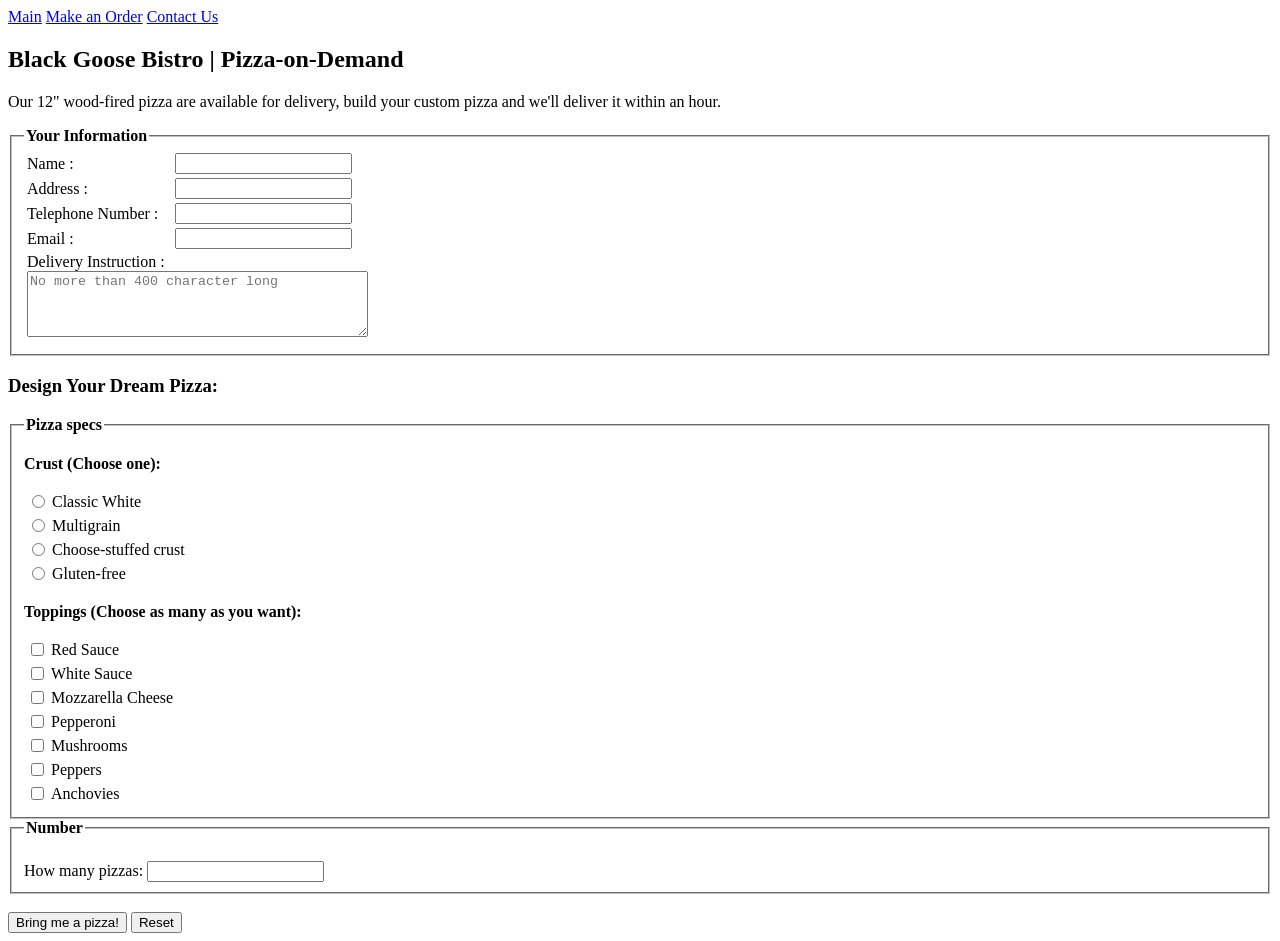
<file: Day2/index.html>
<!DOCTYPE html>
<html lang="en">
<head>
    <meta charset="UTF-8">
    <meta name="viewport" content="width=device-width, initial-scale=1.0">
    <title>Black Goose Bistro | Pizza-on-Demand</title>
</head>
<body>
    <main>
        
        <a href="#">Main</a>
        <a href="#">Make an Order</a> 
        <a href="#">Contact Us</a>

        
        <h2>Black Goose Bistro | Pizza-on-Demand</h2>
        <p>Our 12" wood-fired pizza are available for delivery, build your custom pizza and we'll deliver it within an hour.</p>

        <form action="#" method="post">
            
        
            <fieldset>
                <legend><strong>Your Information</strong></legend>
                <table>
                    <tbody>
                        <tr>
                            <td><label for="Name">Name :</label></td>
                            <td><input type="text" name="Name" id="Name"></td>
                        </tr>
                        <tr>
                            <td><label for="Address">Address :</label></td>
                            <td><input type="text" name="Address" id="Address"></td>
                        </tr>
                        <tr>
                            <td><label for="phone">Telephone Number :</label></td>
                            <td><input type="tel" name="Telephone" id="phone"></td>
                        </tr>
                        <tr>
                            <td><label for="email">Email :</label></td>
                            <td><input type="email" name="Email" id="email"></td>
                        </tr>
                        <tr>
                            <td colspan="2">
                                <label for="instructions">Delivery Instruction :</label><br>
                                <textarea name="instructions" id="instructions" rows="4" cols="40" placeholder="No more than 400 character long"></textarea>
                            </td>
                        </tr>
                    </tbody>
                </table>
            </fieldset>

            <h3>Design Your Dream Pizza:</h3>

        
            <fieldset>
                <legend><strong>Pizza specs</strong></legend>
                <p><strong>Crust (Choose one):</strong></p>
                <table>
                    <tbody>
                        <tr>
                            <td><input type="radio" id="classic" name="crust" value="classic"></td>
                            <td><label for="classic">Classic White</label></td>
                        </tr>
                        <tr>
                            <td><input type="radio" id="multigrain" name="crust" value="multigrain"></td>
                            <td><label for="multigrain">Multigrain</label></td>
                        </tr>
                        <tr>
                            <td><input type="radio" id="stuffed" name="crust" value="stuffed"></td>
                            <td><label for="stuffed">Choose-stuffed crust</label></td>
                        </tr>
                        <tr>
                            <td><input type="radio" id="gluten-free" name="crust" value="gluten-free"></td>
                            <td><label for="gluten-free">Gluten-free</label></td>
                        </tr>
                    </tbody>
                </table>

                <p><strong>Toppings (Choose as many as you want):</strong></p>
                <table>
                    <tbody>
                        <tr>
                            <td><input type="checkbox" id="RedSauce" name="toppings" value="Red Sauce"></td>
                            <td><label for="RedSauce">Red Sauce</label></td>
                        </tr>
                        <tr>
                            <td><input type="checkbox" id="WhiteSauce" name="toppings" value="White Sauce"></td>
                            <td><label for="WhiteSauce">White Sauce</label></td>
                        </tr>
                        <tr>
                            <td><input type="checkbox" id="Mozzarella" name="toppings" value="Mozzarella Cheese"></td>
                            <td><label for="Mozzarella">Mozzarella Cheese</label></td>
                        </tr>
                        <tr>
                            <td><input type="checkbox" id="Pepperoni" name="toppings" value="Pepperoni"></td>
                            <td><label for="Pepperoni">Pepperoni</label></td>
                        </tr>
                        <tr>
                            <td><input type="checkbox" id="Mushrooms" name="toppings" value="Mushrooms"></td>
                            <td><label for="Mushrooms">Mushrooms</label></td>
                        </tr>
                        <tr>
                            <td><input type="checkbox" id="Peppers" name="toppings" value="Peppers"></td>
                            <td><label for="Peppers">Peppers</label></td>
                        </tr>
                        <tr>
                            <td><input type="checkbox" id="Anchovies" name="toppings" value="Anchovies"></td>
                            <td><label for="Anchovies">Anchovies</label></td>
                        </tr>
                    </tbody>
                </table>
            </fieldset>

            
            <fieldset>
                <legend><strong>Number</strong></legend>
                <br>
                <label for="count">How many pizzas:</label>
                <input type="number" name="count" id="count">
            </fieldset>

            <br>
            
            <button type="submit">Bring me a pizza!</button>
            <button type="reset">Reset</button>
                
                 </form>
    </main>
</body>
</html>
</file>
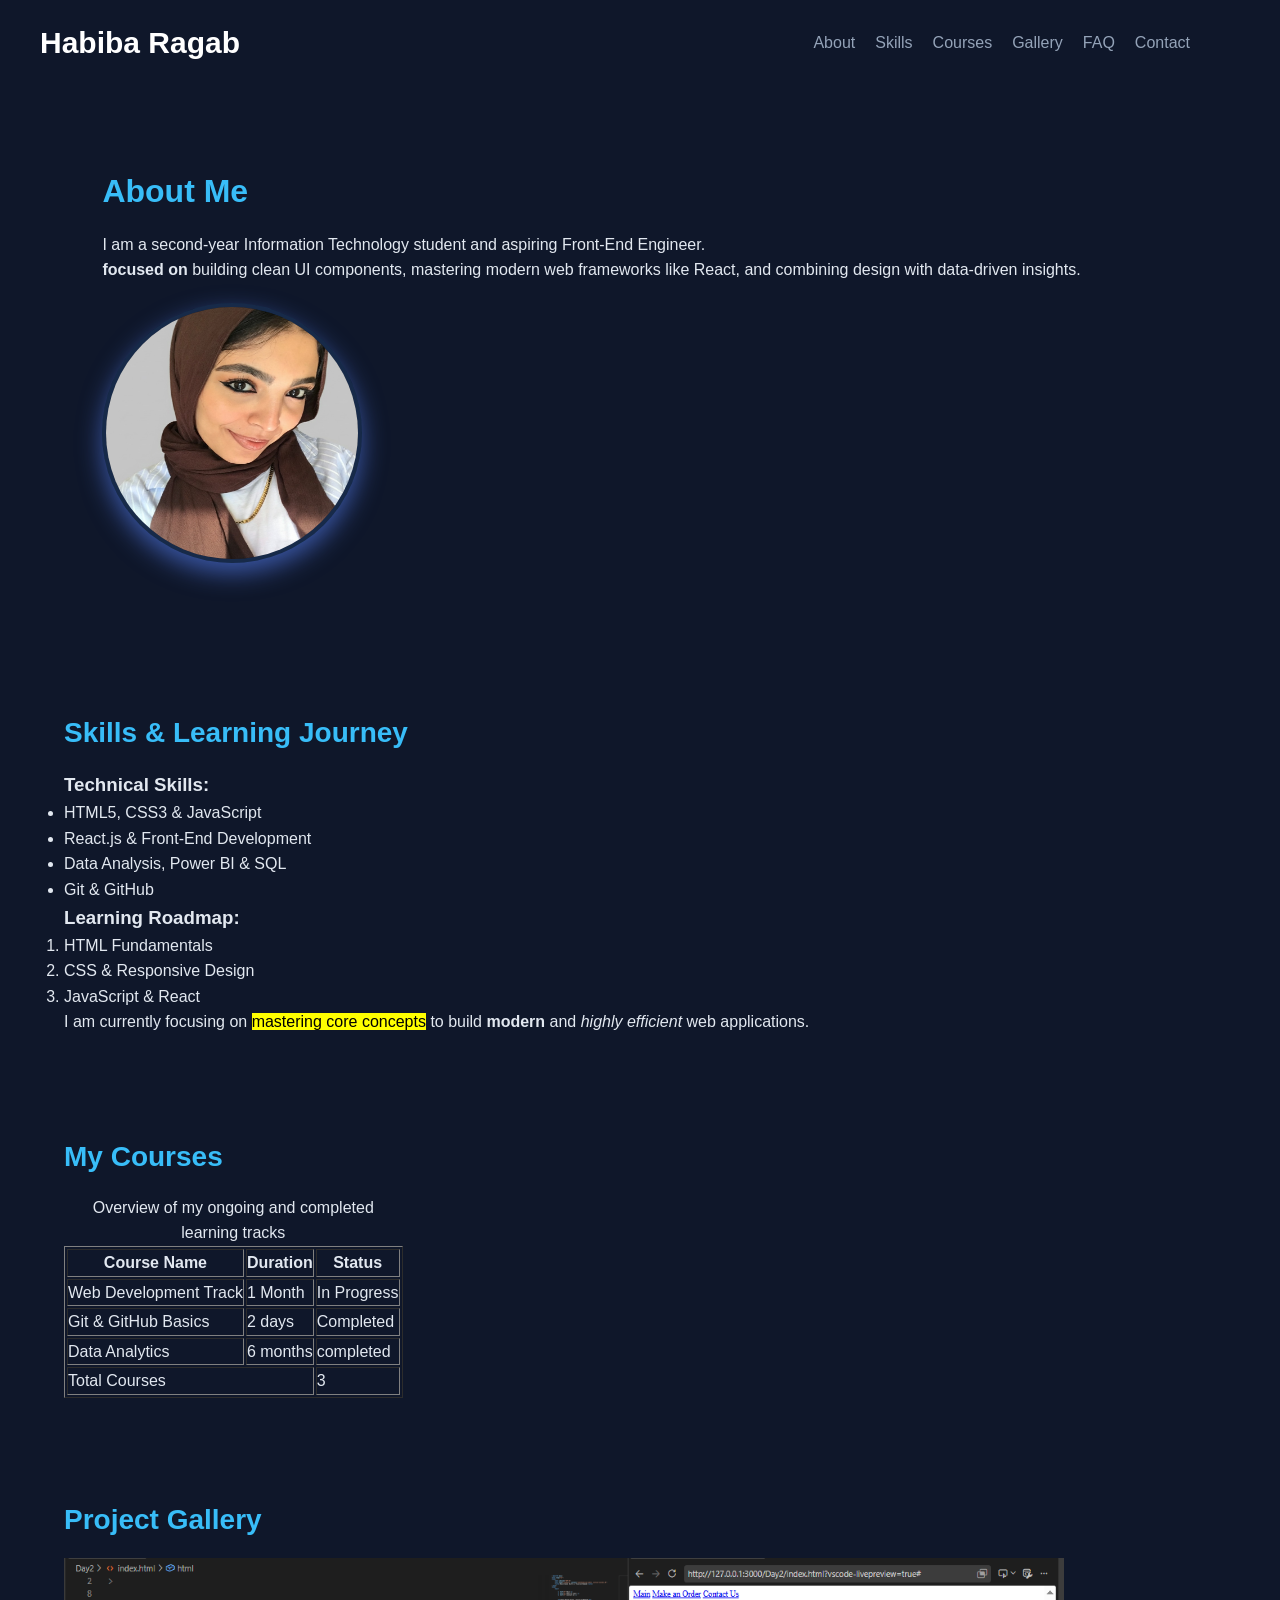
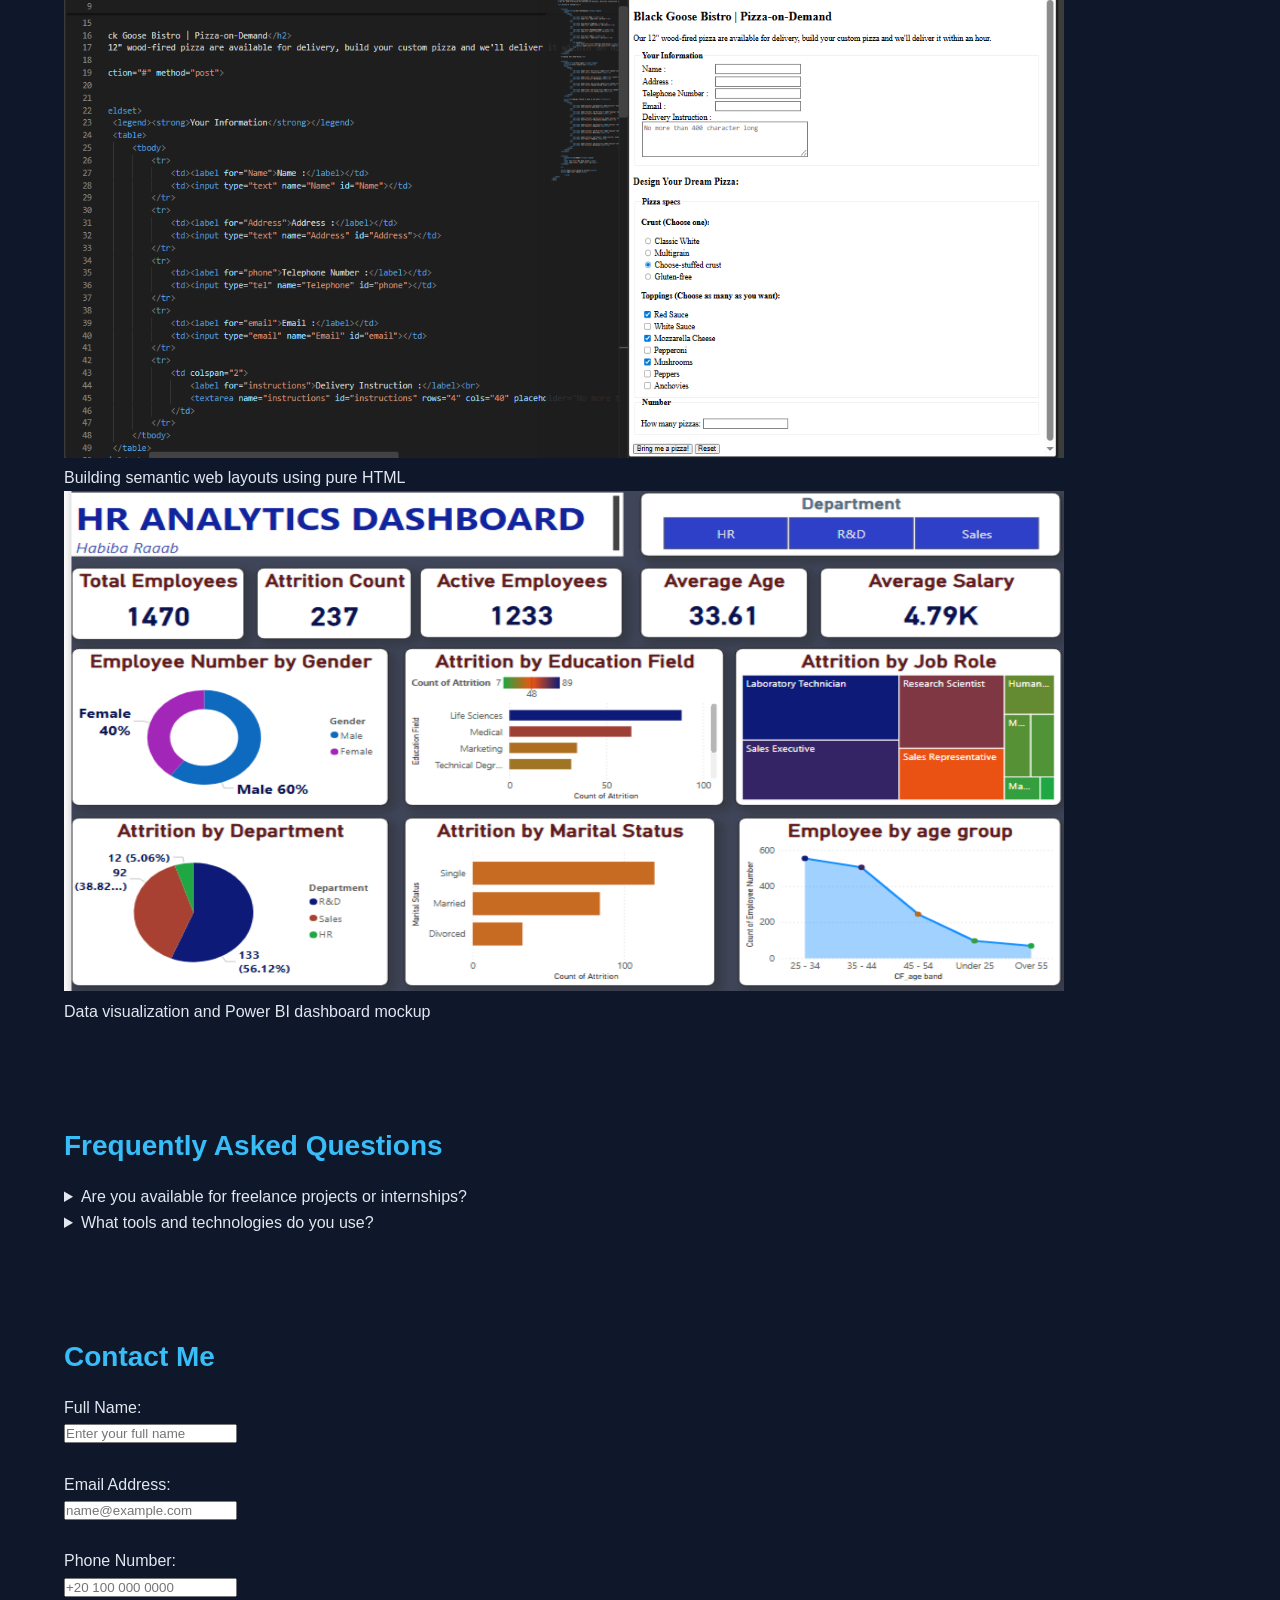
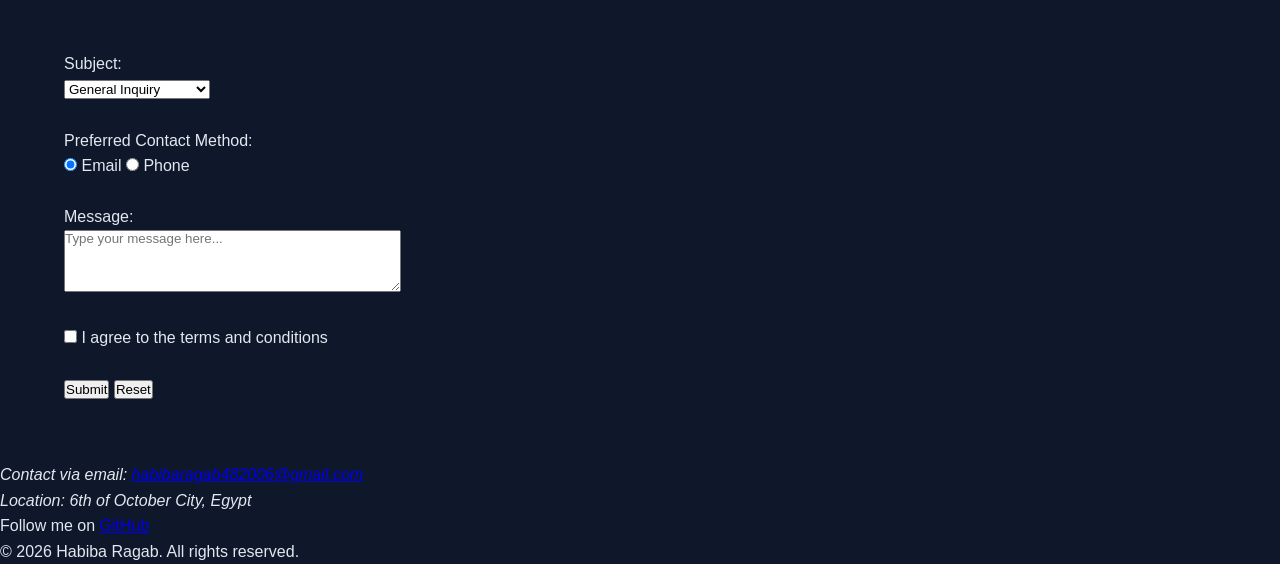
<file: Day3/index.html>
<!DOCTYPE html>
<html lang="en">
<head>
    <meta charset="UTF-8">
    <meta name="viewport" content="width=device-width, initial-scale=1.0">
    <meta name="description" content="Personal Portfolio">
    <title>Habiba Ragab - Portfolio</title>
     <link rel="stylesheet" href="../Day3/tasks/style.css">
</head>
<body>
    <header>
        
        <h1 class="logo">Habiba Ragab</h1>
        <nav class="navbar">
            <ul class="nav-links">
                <li><a href="#">About</a></li>
                <li><a href="#">Skills</a></li>
                <li><a href="#">Courses</a></li>
                <li><a href="#">Gallery</a></li>
                <li><a href="#">FAQ</a></li>
                <li><a href="#">Contact</a></li>
            </ul>
        </nav>
    </header>

    <!-- <hr> -->

    <main>
        <section id="about" class="about-section">
            <div class="about-content">
            <h2>About Me</h2>
            <p>I am a second-year Information Technology student and aspiring Front-End Engineer. <br> <strong>focused on</strong> building clean UI components, mastering modern web frameworks like React, and combining design with data-driven insights.</p>
             
            <div class="about-img">
                <img src="./images/myPhoto.png" alt="Habiba Ragab Profile Picture" width="150" height="150">
            </div>
            </div>
        </section>

        <!-- <hr> -->
        <section id="skills">
            <h2>Skills & Learning Journey</h2>
            
            <h3>Technical Skills:</h3>
            <ul>
                <li>HTML5, CSS3 & JavaScript</li>
                <li>React.js & Front-End Development</li>
                <li>Data Analysis, Power BI & SQL</li>
                <li>Git & GitHub</li>
            </ul>

            <h3>Learning Roadmap:</h3>
            <ol>
                <li>HTML Fundamentals</li>
                <li>CSS & Responsive Design</li>
                <li>JavaScript & React</li>
            </ol>

            <p>I am currently focusing on <mark>mastering core concepts</mark> to build <strong>modern</strong> and <em>highly efficient</em> web applications.</p>
        </section>

        <!-- <hr> -->
        <section id="courses">
            <h2>My Courses</h2>
            <table border="1">
                <caption>Overview of my ongoing and completed learning tracks</caption>
                <thead>
                    <tr>
                        <th>Course Name</th>
                        <th>Duration</th>
                        <th>Status</th>
                    </tr>
                </thead>
                <tbody>
                    <tr>
                        <td>Web Development Track</td>
                        <td>1 Month</td>
                        <td>In Progress</td>
                    </tr>
                    <tr>
                        <td>Git & GitHub Basics</td>
                        <td>2 days</td>
                        <td>Completed</td>
                    </tr>
                    <tr>
                        <td>Data Analytics</td>
                        <td>6 months</td>
                        <td>completed</td>
                    </tr>
                </tbody>
                <tfoot>
                    <tr>
                        <td colspan="2">Total Courses</td>
                        <td>3</td>
                    </tr>
                </tfoot>
            </table>
        </section>

        <!-- <hr> -->
        <section id="gallery">
            <h2>Project Gallery</h2>
            
            <figure>
                <img src="./images/Html-project.png" alt="HTML Web Page Project Screenshot" width="1000" height="500">
                <figcaption>Building semantic web layouts using pure HTML</figcaption>
            </figure>

            <figure>
                <img src="./images/mydash1.png" alt="Interactive Dashboard Project Screenshot" width="1000p" height="500">
                <figcaption>Data visualization and Power BI dashboard mockup</figcaption>
            </figure>
        </section>

        <!-- <hr> -->
        <section id="faq">
            <h2>Frequently Asked Questions</h2>
            
            <details>
                <summary>Are you available for freelance projects or internships?</summary>
                <p>Yes! I am open to freelance work in web development and data analytics.</p>
            </details>

            <details>
                <summary>What tools and technologies do you use?</summary>
                <p>I work with HTML, CSS, JavaScript, React, SQL, and Power BI for data analysis projects.</p>
            </details>
        </section>

        <!-- <hr> -->
        <section id="contact">
            <h2>Contact Me</h2>
            <form action="#" method="post">
                <div>
                    <label for="fullname">Full Name:</label><br>
                    <input type="text" id="fullname" name="fullname" placeholder="Enter your full name" required>
                </div>
                <br>
                <div>
                    <label for="email">Email Address:</label><br>
                    <input type="email" id="email" name="email" placeholder="name@example.com" required>
                </div>
                <br>
                <div>
                    <label for="phone">Phone Number:</label><br>
                    <input type="tel" id="phone" name="phone" placeholder="+20 100 000 0000">
                </div>
                <br>
                
                <br>
                <div>
                    <label for="subject">Subject:</label><br>
                    <select id="subject" name="subject">
                        <option value="general">General Inquiry</option>
                        <option value="project">Project Collaboration</option>
                        <option value="other">Other</option>
                    </select>
                </div>
                <br>
                <div>
                    <label>Preferred Contact Method:</label><br>
                    <input type="radio" id="pref_email" name="contact_pref" value="email" checked>
                    <label for="pref_email">Email</label>
                    
                    <input type="radio" id="pref_phone" name="contact_pref" value="phone">
                    <label for="pref_phone">Phone</label>
                </div>
                <br>
                <div>
                    <label for="message">Message:</label><br>
                    <textarea id="message" name="message" rows="4" cols="40" placeholder="Type your message here..."></textarea>
                </div>
                <br>
                <div>
                    <input type="checkbox" id="terms" name="terms" required>
                    <label for="terms">I agree to the terms and conditions</label>
                </div>
                <br>
                <div>
                    <button type="submit">Submit</button>
                    <button type="reset">Reset</button>
                </div>
            </form>
        </section>
    </main>

    <!-- <hr> -->
    <footer>
        <address>
            Contact via email: <a href="habibaragab482006@gmail.com">habibaragab482006@gmail.com</a><br>
            Location: 6th of October City, Egypt
        </address>
        <p>Follow me on <a href="https://github.com" target="_blank">GitHub</a></p>
        <p>&copy;&nbsp;2026 Habiba Ragab. All rights reserved.</p>
    </footer>

</body>
</html>
</file>
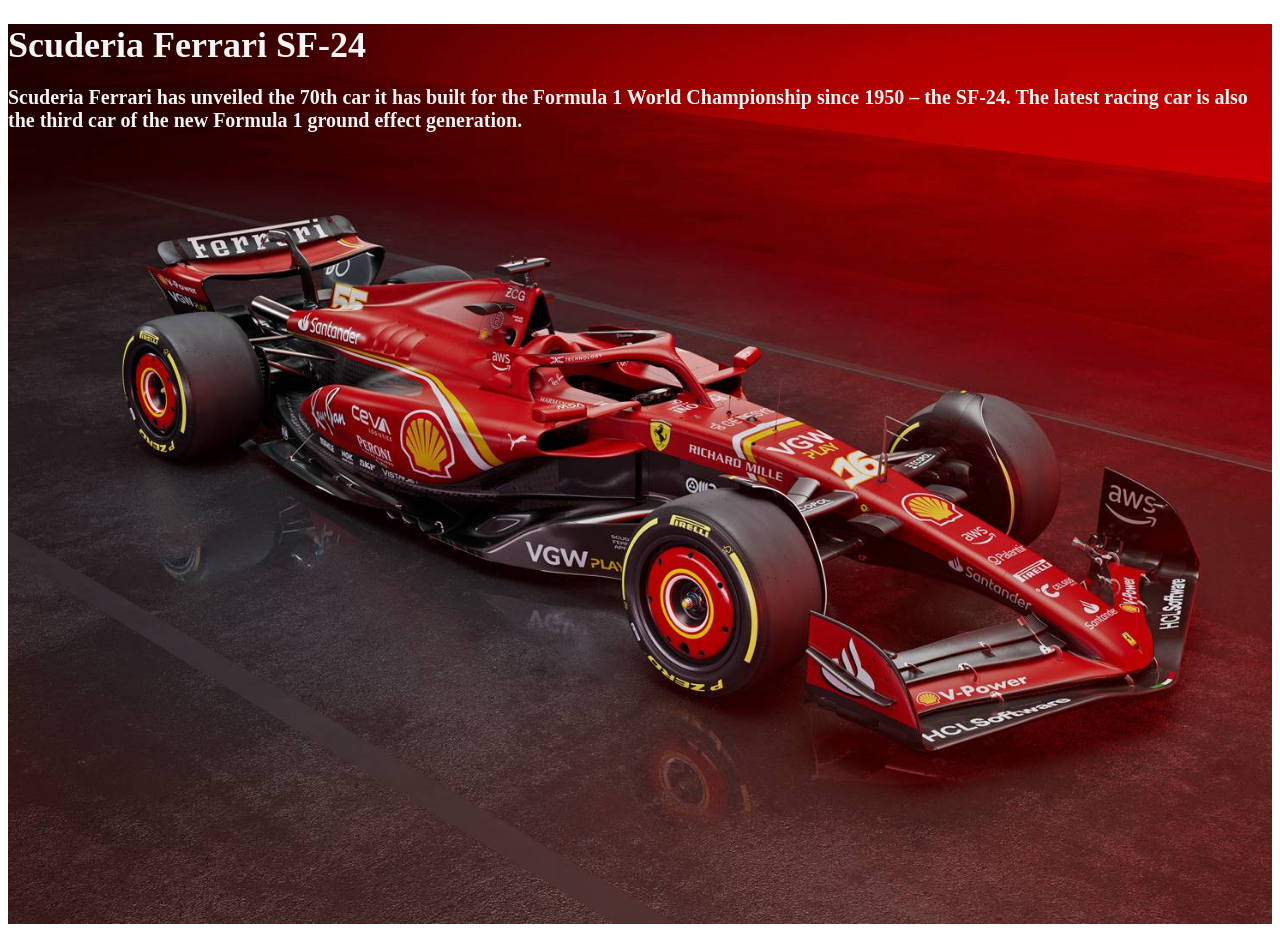
<file: Day6/index.html>
<!DOCTYPE html>
<html lang="en">
<head>
    <meta charset="UTF-8">
    <meta name="viewport" content="width=device-width, initial-scale=1.0">
    <title>Day 6</title>
    <link rel="stylesheet" href="../Day6/css/style.css">
</head>
<body>
    <!-- <p class="hero-para">Lorem ipsum dolor sit amet consectetur adipisicing elit. Aut, perferendis!</p>
    <p class="hero-para">This is a new content for zero section</p>

    <div class="card">
        <h2>Lorem, ipsum dolor.</h2>
        <p>Lorem, ipsum dolor sit amet consectetur adipisicing elit. Debitis, reprehenderit?</p>
    </div>

    <p class="demo">Lorem, ipsum.</p>
    <p class="second">Lorem ipsum dolor sit amet consectetur adipisicing elit. Blanditiis, ex!</p> -->
    <div class="f1">  
           <h1>Scuderia Ferrari SF-24</h1>
           <p> 
        Scuderia Ferrari has unveiled the 70th car it has built for the Formula 1 World Championship since 1950 – the SF-24. The latest racing car is also the third car of the new Formula 1 ground effect generation.
           </p>
           
    </div>
</body>
</html>
</file>
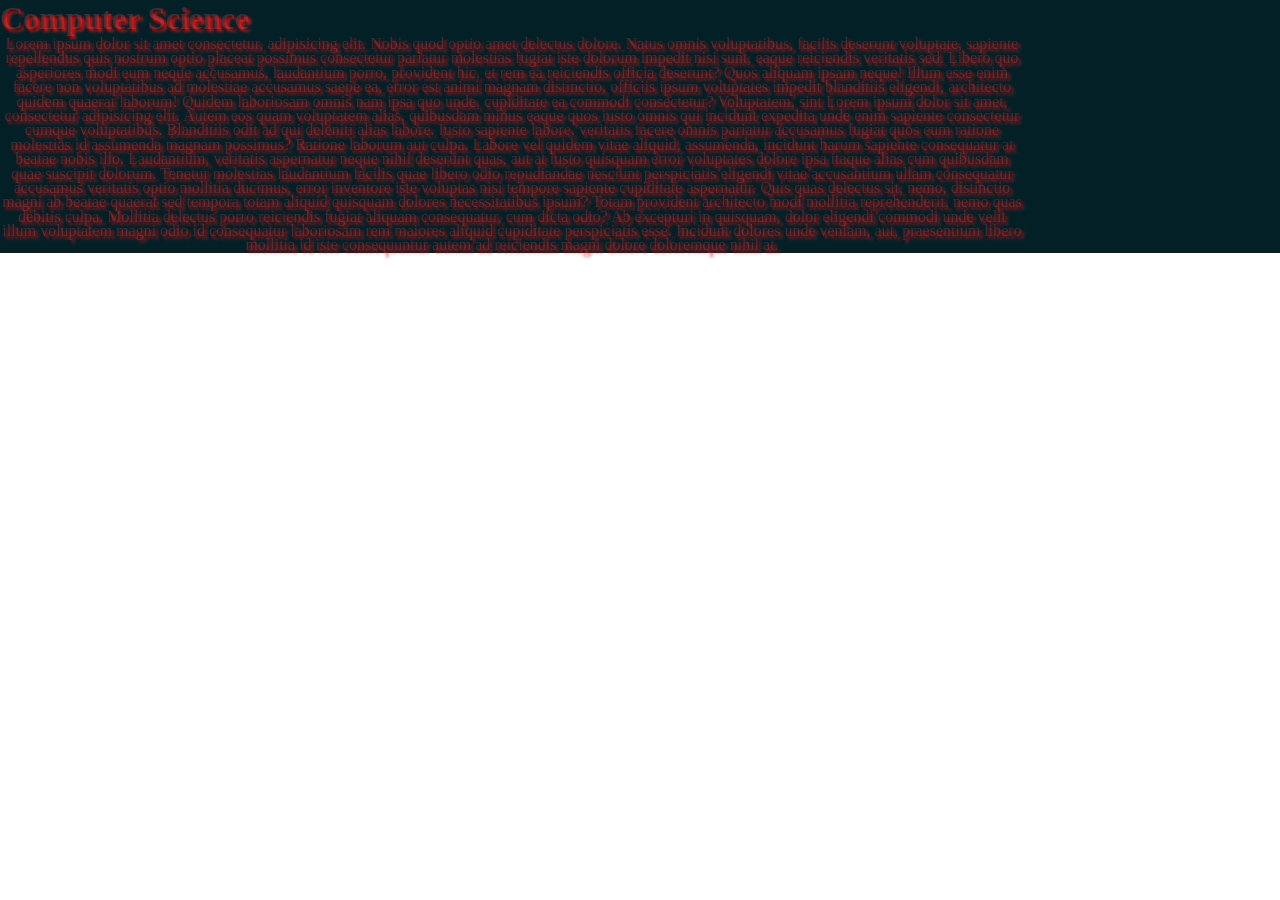
<file: Day7/index.html>
<!DOCTYPE html>
<html lang="en">
<head>
    <meta charset="UTF-8">
    <meta name="viewport" content="width=device-width, initial-scale=1.0">
    <title>Document</title>
    <link rel="stylesheet" href="../Day7/css/style.css">
</head>
<body>
    <div class="container"> 
     <h1>Computer Science</h1>
     <p>Lorem ipsum dolor sit amet consectetur, adipisicing elit. Nobis quod optio amet delectus dolore. Natus omnis voluptatibus, facilis deserunt voluptate, sapiente repellendus quis nostrum optio placeat possimus consectetur pariatur molestias fugiat iste dolorum impedit nisi sunt, eaque reiciendis veritatis sed. Libero quo asperiores modi eum neque accusamus, laudantium porro, provident hic, et rem ea reiciendis officia deserunt? Quos aliquam ipsam neque! Illum esse enim facere non voluptatibus ad molestiae accusamus saepe ea, error est animi magnam distinctio, officiis ipsum voluptates impedit blanditiis eligendi, architecto quidem quaerat laborum! Quidem laboriosam omnis nam ipsa quo unde, cupiditate ea commodi consectetur? Voluptatem, sint Lorem ipsum dolor sit amet, consectetur adipisicing elit. Autem eos quam voluptatem alias, quibusdam minus eaque quos iusto omnis qui incidunt expedita unde enim sapiente consectetur cumque voluptatibus. Blanditiis odit ad qui deleniti alias labore. Iusto sapiente labore, veritatis facere omnis pariatur accusamus fugiat quos eum ratione molestias id assumenda magnam possimus? Ratione laborum aut culpa. Labore vel quidem vitae aliquid, assumenda, incidunt harum sapiente consequatur at beatae nobis illo. Laudantium, veritatis aspernatur neque nihil deserunt quas, aut at iusto quisquam error voluptates dolore ipsa itaque alias cum quibusdam quae suscipit dolorum. Tenetur molestias laudantium facilis quae libero odio repudiandae nesciunt perspiciatis eligendi vitae accusantium ullam consequatur accusamus veritatis optio mollitia ducimus, error inventore iste voluptas nisi tempore sapiente cupiditate aspernatur. Quis quas delectus sit, nemo, distinctio magni ab beatae quaerat sed tempora totam aliquid quisquam dolores necessitatibus ipsum? Totam provident architecto modi mollitia reprehenderit, nemo quas debitis culpa. Mollitia delectus porro reiciendis fugiat aliquam consequatur, cum dicta odio? Ab excepturi in quisquam, dolor eligendi commodi unde velit illum voluptatem magni odio id consequatur laboriosam rem maiores aliquid cupiditate perspiciatis esse. Incidunt dolores unde veniam, aut, praesentium libero mollitia id iste consequuntur autem ad reiciendis magni dolore doloremque nihil at.
     </p>
    </div>
</body>
</html>
</file>
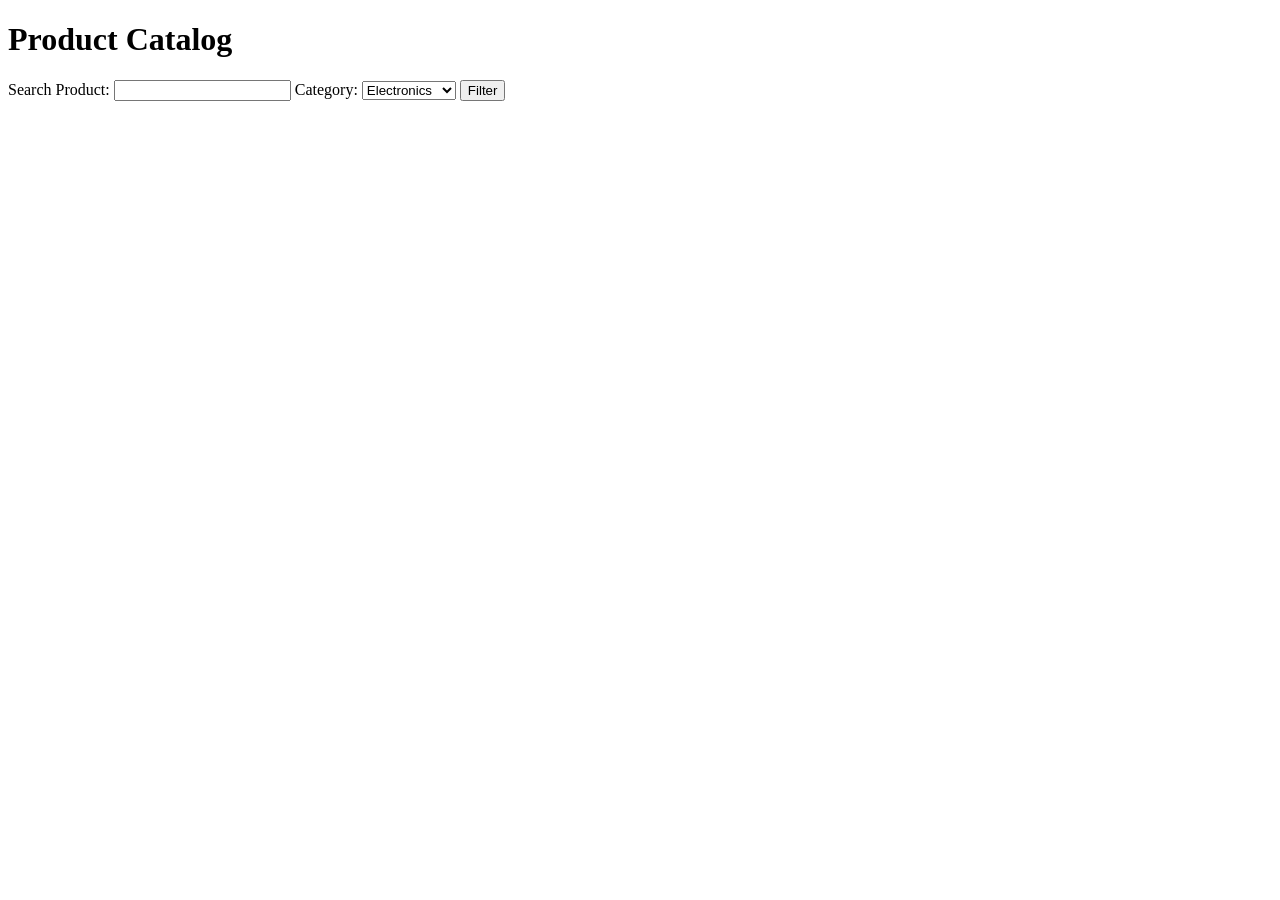
<file: Day3/tasks/activity.html>
<!DOCTYPE html>
<html lang="en">
<head>
    <meta charset="UTF-8">
    <meta name="viewport" content="width=device-width, initial-scale=1.0">
    <title>Activity 2</title>
</head>
<body>
    <h1>Product Catalog</h1>
    <form>
        <label for="search">Search Product:</label>
        <input list="products" id="search">
        <datalist id="products">
            <option value="Laptop">Laptop</option>
            <option value="Phone">Phone</option>
            <option value="Headphones">Headphones</option>
        </datalist>
        <label for="category">Category:</label>
        <select name="category" id="category">
            <option value="Electronics">Electronics</option>
            <option value="Accessories">Accessories</option>
            <option value="Other">Other</option>
        </select>
        <button type="submit">Filter</button>
    </form>
</body>
</html>
</file>
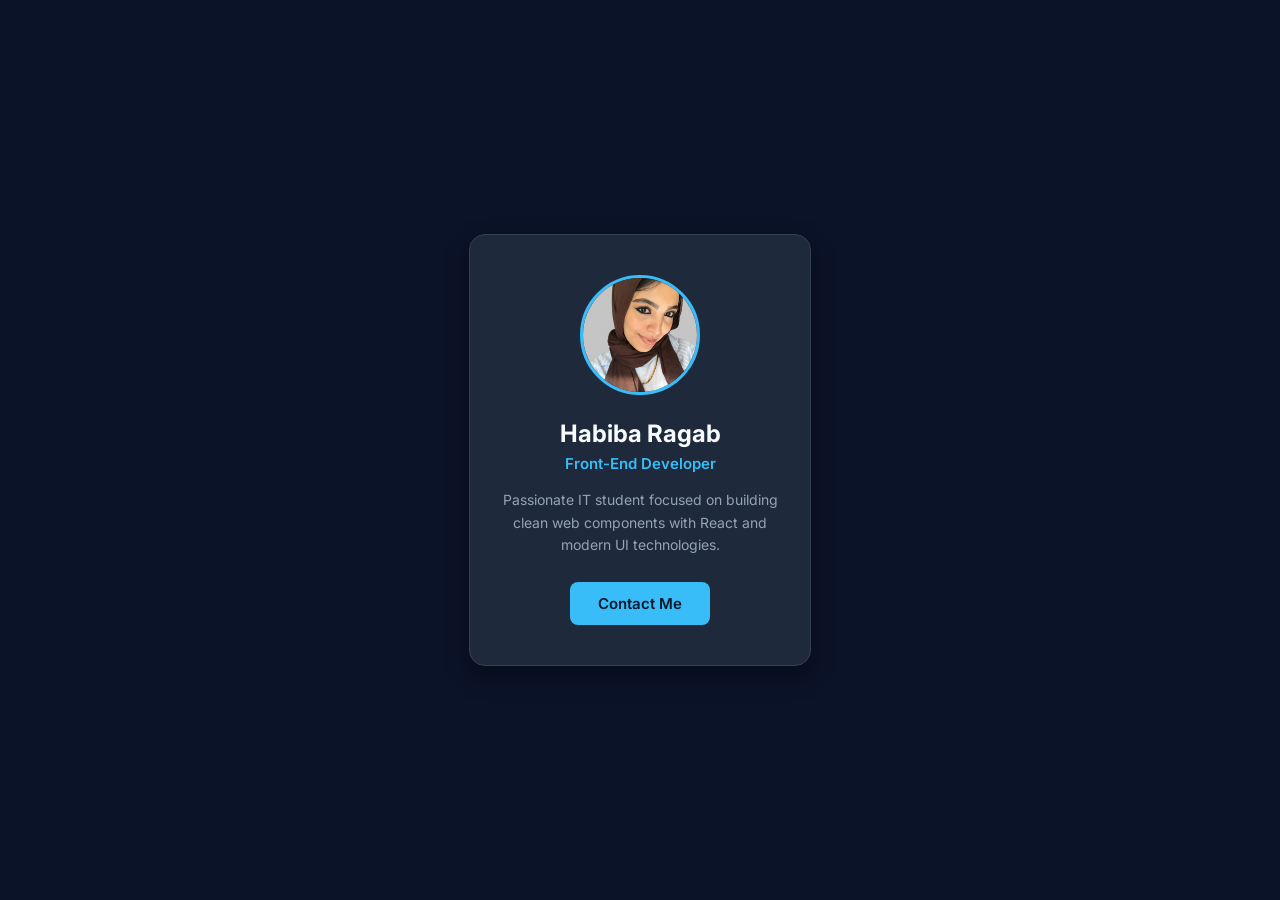
<file: Day7/task/card.html>
<!DOCTYPE html>
<html lang="en">
<head>
    <meta charset="UTF-8">
    <meta name="viewport" content="width=device-width, initial-scale=1.0">
    <title>Profile Card</title>
    <link rel="preconnect" href="https://fonts.googleapis.com">
    <link rel="preconnect" href="https://fonts.gstatic.com" crossorigin>
    <link rel="stylesheet" href="https://fonts.googleapis.com/css2?family=Inter:wght@400;600;700&display=swap">
    <link rel="stylesheet" href="../task/card.css">
</head>
<body>
<main>
        <article class="profile-card">
            <img src="../images/myPhoto.png" alt="Habiba Ragab photo" class="card-img">
            <h1 class="card-name">Habiba Ragab</h1>
            <p class="card-title">Front-End Developer</p>
            <p class="card-description">
                Passionate IT student focused on building clean web components with React and modern UI technologies.
            </p>
            <a href="#" class="card-btn">Contact Me</a>
        </article>
    </main>
</body>
</html>
</file>
<file: Day3/tasks/style.css>
* {
    margin: 0;
    padding: 0;
    box-sizing: border-box;
    font-family: 'Segoe UI', Tahoma, Geneva, Verdana, sans-serif;
}

body {
    background-color: #0f172a;
    color: #e2e8f0;
    line-height: 1.6;
}
header {
    display: flex;
    justify-content: space-between; 
    align-items: center;            
    background-color: #0f172a;      
    padding: 15px 40px;
}
.about-content h2 {
    color: #38bdf8;         
    font-size: 30px;
    margin-bottom: 15px;
}
h2 {
    color: #ffffff;
    font-size: 28px;
    margin-bottom: 15px;
}

.navbar {
    display: flex;
    justify-content: space-between;
    align-items: center;
    background-color:#0f172a;
    padding:15px 50px;
    
    
    
}
.nav-links {
    display: flex;       
    list-style: none;   
    gap: 20px;    
       
}

.logo {
    font-size: 30px;
    color: #ffffff;
    font-weight: 800;
   
}


.nav-links a {
    text-decoration: none;
    color: #94a3b8;
    font-weight: 500;
}

.nav-links a:hover {
    color: #38bdf8;
}

.about-section {
    display: flex;
    align-items: center;
    justify-content: space-between;
    padding: 80px 8%;
    max-width: 1200px;
    gap: 50px;
}

   

h2 {
    color: #38bdf8; 
}

.about-content h2 {
    font-size: 32px;
    /* color: #0f172a; */
    margin-bottom: 15px;
}

/* .about-content p {
    font-size: 18px;
    color: #475569;
} */

.about-img img {
    width: 260px;
    height: 260px;
    border-radius: 50%; 
    box-shadow: 0 10px 25px rgba(85, 126, 240, 0.61);
    border: 4px solid #4294f127;
    margin-top: 20px;
}
section {
    padding: 40px 5%;
    margin-bottom: 20px;
}
</file>
<file: Day6/css/style.css>
:root {
    --main-color: rgb(101, 128, 24);
    --secondary-color: rgb(146, 94, 230);
    --text-color: whitesmoke;
    --font-size: 28px;
}

/* .demo {
    color: var(--main-color);
} */

/* .second {
    background-color: var(--secondary-color);
    color: var(--text-color);
    font-size: var(--font-size);
} */
div {
    background-image: url(../images/F1.jpg);
    height: 100vh;
    width: 100%;
    background-position: center;
    background-size: cover;
}
div p {
    color: var(--text-color);
    font-size: 20px;
    font-weight: bold;
}
.f1 h1 {
    color: var(--text-color);
    font-size: 36px;
    margin-bottom: 10px;
}
</file>
<file: Day7/css/style.css>
*{
    margin: 0;
    padding:0;
    box-sizing: border-box;
}

.container  {
    background-color: rgb(4, 32, 39);
    color: rgba(240, 255, 255, 0.123);
    text-shadow: 3px 3px 3px rgba(240, 3, 3, 0.89)

    
}
p{
    line-height: 0.9;
    width: 80%;
    text-align: center;
}
</file>
<file: Day7/task/card.css>
* {
    margin: 0;
    padding: 0;
    box-sizing: border-box;
    font-family: 'Inter', sans-serif;
    /* font-optical-sizing: auto;
    font-weight: <weight>;
    font-style: normal; */
    /* font-family: "Montserrat", sans-serif;
    font-optical-sizing: auto;
    font-weight: <weight>;
    font-style: normal; */
    }
body {
    background-color: #0b1329;
    min-height: 100vh;
    display: flex;
    justify-content: center;
    align-items: center;
    padding: 20px;
}
.profile-card {
    background-color: #1e293b;
    width: 90%;                
    max-width: 380px;          
    padding: 2.5rem 1.5rem;    
    margin: 0 auto;            
    border: 1px solid #334155;
    border-radius: 16px;      
    text-align: center;       
    box-shadow: 0 10px 25px rgba(0, 0, 0, 0.4);
}
.card-img {
    width: 120px;
    height: 120px;
    border-radius: 50%;
    object-fit: cover;
    border: 3px solid #38bdf8;
    margin-bottom: 20px;
}
.card-name {
    color: #f8fafc;
    font-size: 24px;
    font-weight: 700; 
    margin-bottom: 6px;
}

.card-title {
    color: #38bdf8;
    font-size: 15px;
    font-weight: 600;
    margin-bottom: 16px;
    
}

.card-description {
    color: #94a3b8;
    font-size: 14px;
    line-height: 1.6;
    margin-bottom: 25px;
}
.card-btn {
    display: inline-block;
    text-decoration: none;
    background-color: #38bdf8;
    color: #0f172a;
    font-weight: 600;
    font-size: 15px;
    padding: 12px 28px;
    border-radius: 8px;
}
.card-btn:hover {
    background-color: #7dd3fc;
    transform: translateY(-2px);
    box-shadow: 0 4px 12px rgba(56, 189, 248, 0.3);
}
</file>
